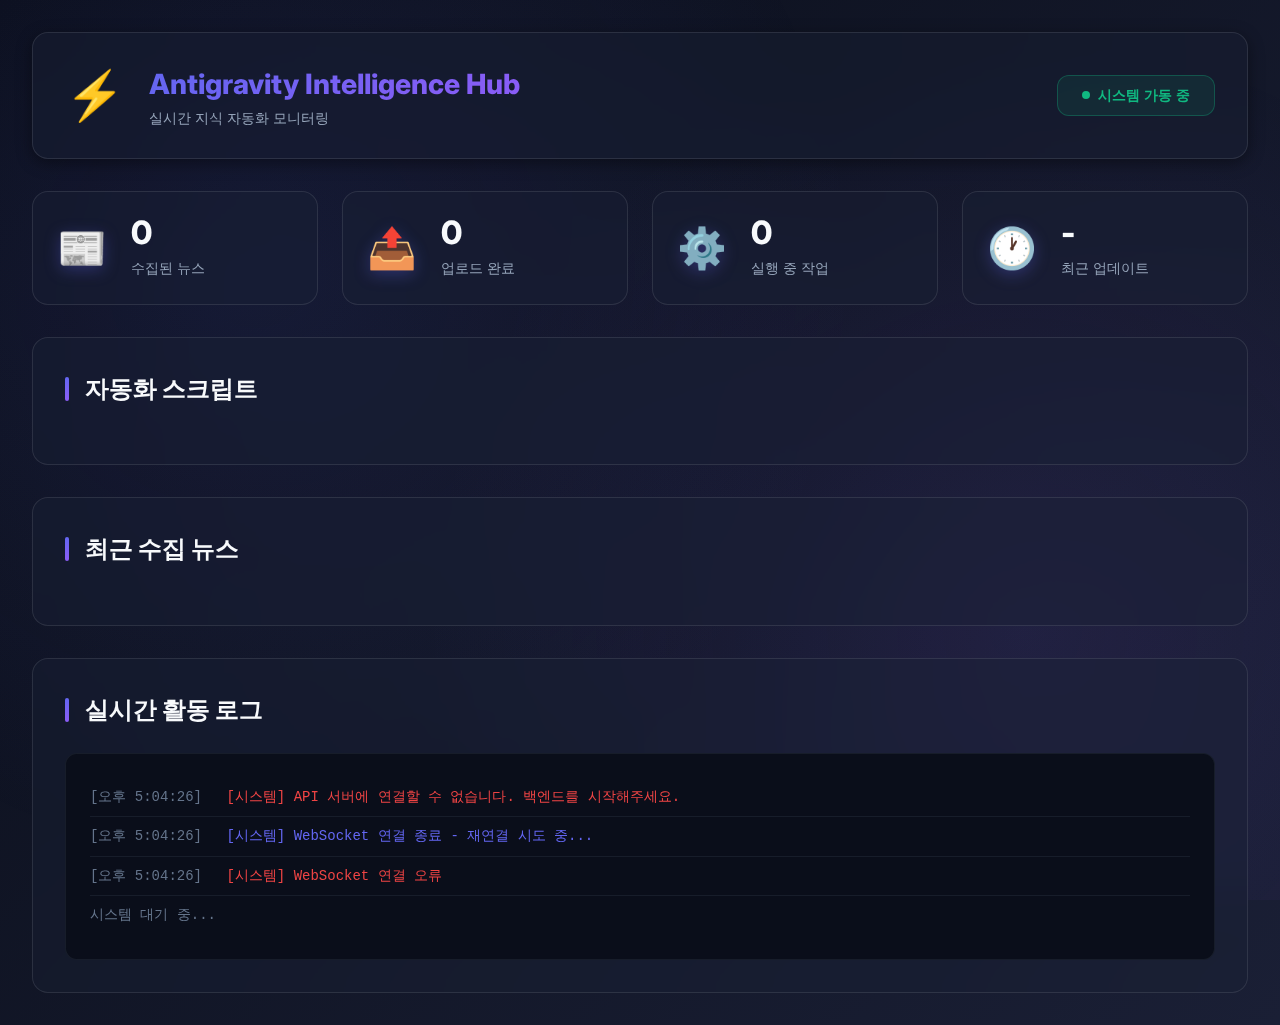
<file: dashboard/index.html>
<!DOCTYPE html>
<html lang="ko">
<head>
    <meta charset="UTF-8">
    <meta name="viewport" content="width=device-width, initial-scale=1.0">
    <title>Antigravity Intelligence Hub</title>
    <link rel="preconnect" href="https://fonts.googleapis.com">
    <link rel="preconnect" href="https://fonts.gstatic.com" crossorigin>
    <link href="https://fonts.googleapis.com/css2?family=Inter:wght@300;400;500;600;700;800&display=swap" rel="stylesheet">
    <link rel="stylesheet" href="styles.css">
</head>
<body>
    <div class="app-container">
        <!-- Header -->
        <header class="header">
            <div class="header-content">
                <div class="logo-section">
                    <div class="logo-icon">⚡</div>
                    <div>
                        <h1 class="logo-title">Antigravity Intelligence Hub</h1>
                        <p class="logo-subtitle">실시간 지식 자동화 모니터링</p>
                    </div>
                </div>
                <div class="status-badge" id="systemStatus">
                    <span class="status-dot"></span>
                    <span>시스템 가동 중</span>
                </div>
            </div>
        </header>

        <!-- Main Content -->
        <main class="main-content">
            <!-- Stats Overview -->
            <section class="stats-section">
                <div class="stat-card">
                    <div class="stat-icon">📰</div>
                    <div class="stat-content">
                        <h3 class="stat-value" id="totalArticles">0</h3>
                        <p class="stat-label">수집된 뉴스</p>
                    </div>
                </div>
                <div class="stat-card">
                    <div class="stat-icon">📤</div>
                    <div class="stat-content">
                        <h3 class="stat-value" id="uploadedArticles">0</h3>
                        <p class="stat-label">업로드 완료</p>
                    </div>
                </div>
                <div class="stat-card">
                    <div class="stat-icon">⚙️</div>
                    <div class="stat-content">
                        <h3 class="stat-value" id="activeTasks">0</h3>
                        <p class="stat-label">실행 중 작업</p>
                    </div>
                </div>
                <div class="stat-card">
                    <div class="stat-icon">🕐</div>
                    <div class="stat-content">
                        <h3 class="stat-value" id="lastUpdate">-</h3>
                        <p class="stat-label">최근 업데이트</p>
                    </div>
                </div>
            </section>

            <!-- Automation Scripts -->
            <section class="scripts-section">
                <h2 class="section-title">자동화 스크립트</h2>
                <div class="scripts-grid" id="scriptsGrid">
                    <!-- 동적으로 생성됨 -->
                </div>
            </section>

            <!-- Recent News -->
            <section class="news-section">
                <h2 class="section-title">최근 수집 뉴스</h2>
                <div class="news-list" id="newsList">
                    <!-- 동적으로 생성됨 -->
                </div>
            </section>

            <!-- Activity Log -->
            <section class="log-section">
                <h2 class="section-title">실시간 활동 로그</h2>
                <div class="log-container" id="logContainer">
                    <div class="log-entry">
                        <span class="log-time">시스템 대기 중...</span>
                    </div>
                </div>
            </section>
        </main>
    </div>

    <!-- Task Execution Modal -->
    <div class="modal" id="taskModal">
        <div class="modal-content">
            <div class="modal-header">
                <h3 id="modalTitle">작업 실행 중</h3>
                <button class="modal-close" onclick="closeModal()">✕</button>
            </div>
            <div class="modal-body">
                <div class="progress-bar">
                    <div class="progress-fill" id="progressFill"></div>
                </div>
                <div class="modal-log" id="modalLog">
                    <!-- 실시간 로그 표시 -->
                </div>
            </div>
        </div>
    </div>

    <script src="app.js"></script>
</body>
</html>
</file>
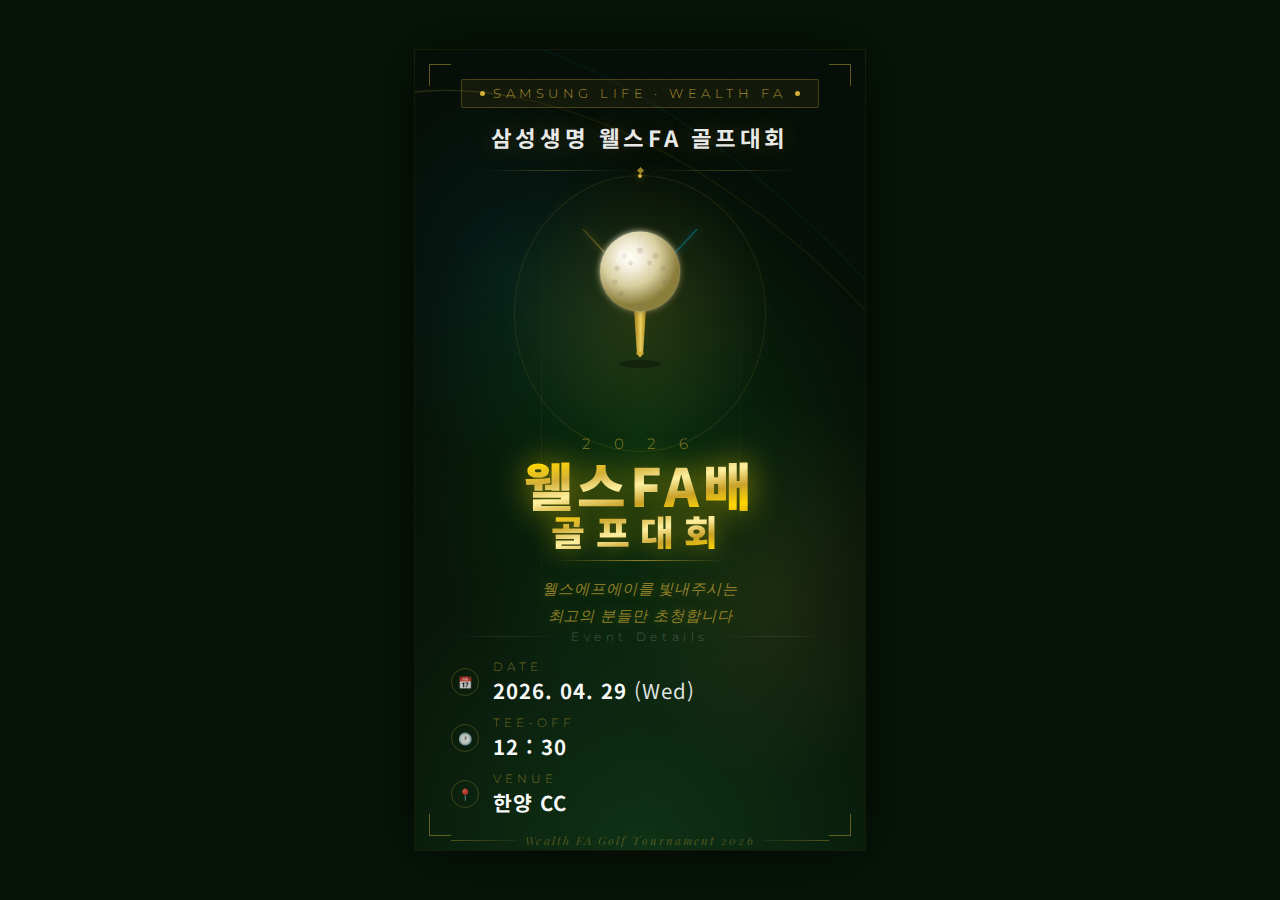
<file: 매일업데이트/Golf_Tournament_Invite.html>
<!DOCTYPE html>
<html lang="ko">

<head>
    <meta charset="UTF-8">
    <meta name="viewport" content="width=device-width, initial-scale=1.0">
    <title>2026 웰스FA배 골프대회</title>
    <link
        href="https://fonts.googleapis.com/css2?family=Noto+Sans+KR:wght@100;300;400;700;900&family=Playfair+Display:ital,wght@0,400;0,700;1,400&family=Bebas+Neue&family=Montserrat:wght@100;300;400;700;900&display=swap"
        rel="stylesheet">
    <style>
        * {
            margin: 0;
            padding: 0;
            box-sizing: border-box;
        }

        html,
        body {
            width: 100%;
            min-height: 100vh;
            background: #071508;
            /* ← 밝게 조정 */
            display: flex;
            align-items: center;
            justify-content: center;
            font-family: 'Noto Sans KR', sans-serif;
        }

        .poster {
            position: relative;
            width: min(100vw, 450px);
            aspect-ratio: 9/16;
            display: flex;
            flex-direction: column;
            background:
                repeating-linear-gradient(45deg, rgba(0, 0, 0, 0.02) 0px, rgba(0, 0, 0, 0.02) 1px, transparent 1px, transparent 8px),
                repeating-linear-gradient(-45deg, rgba(0, 0, 0, 0.015) 0px, rgba(0, 0, 0, 0.015) 1px, transparent 1px, transparent 8px),
                radial-gradient(ellipse 120% 80% at 50% 100%, #102514 0%, #071508 50%, #040d06 100%);
            /* ← 밝게 */
            overflow: hidden;
            box-shadow: 0 0 60px rgba(0, 0, 0, 0.7), 0 0 0 1px rgba(212, 175, 55, 0.12);
        }

        /* 배경 광원 — 더 밝게 */
        .bg-glow {
            position: absolute;
            inset: 0;
            background:
                radial-gradient(ellipse 80% 55% at 50% 48%, rgba(0, 140, 28, 0.20) 0%, transparent 65%),
                radial-gradient(ellipse 55% 40% at 20% 28%, rgba(0, 200, 255, 0.07) 0%, transparent 60%),
                radial-gradient(ellipse 55% 40% at 80% 68%, rgba(212, 175, 55, 0.10) 0%, transparent 60%),
                radial-gradient(ellipse 100% 55% at 50% 100%, rgba(0, 90, 18, 0.22) 0%, transparent 70%);
            pointer-events: none;
        }

        .trail-container {
            position: absolute;
            inset: 0;
            pointer-events: none;
            overflow: hidden;
        }

        .trail-blue {
            position: absolute;
            width: 160%;
            height: 160%;
            top: -15%;
            left: -30%;
            border: 1.5px solid transparent;
            border-radius: 50%;
            border-top-color: rgba(0, 200, 255, 0.22);
            border-right-color: rgba(0, 200, 255, 0.09);
            transform: rotate(-38deg);
            filter: blur(0.5px) drop-shadow(0 0 6px rgba(0, 200, 255, 0.35));
        }

        .trail-gold {
            position: absolute;
            width: 140%;
            height: 130%;
            top: -5%;
            left: -20%;
            border: 1px solid transparent;
            border-radius: 50%;
            border-top-color: rgba(212, 175, 55, 0.28);
            border-right-color: rgba(255, 215, 0, 0.10);
            transform: rotate(-42deg);
            filter: blur(0.3px) drop-shadow(0 0 8px rgba(212, 175, 55, 0.35));
        }

        .light-ray {
            position: absolute;
            width: 1px;
            background: linear-gradient(to bottom, transparent, rgba(212, 175, 55, 0.07), transparent);
            pointer-events: none;
        }

        .ray1 {
            height: 60%;
            top: 20%;
            left: 28%;
        }

        .ray2 {
            height: 50%;
            top: 25%;
            left: 72%;
            opacity: 0.6;
        }

        .noise-overlay {
            position: absolute;
            inset: 0;
            opacity: 0.018;
            z-index: 30;
            pointer-events: none;
            background-image: url("data:image/svg+xml,%3Csvg viewBox='0 0 256 256' xmlns='http://www.w3.org/2000/svg'%3E%3Cfilter id='n'%3E%3CfeTurbulence type='fractalNoise' baseFrequency='0.9' numOctaves='4' stitchTiles='stitch'/%3E%3C/filter%3E%3Crect width='100%25' height='100%25' filter='url(%23n)'/%3E%3C/svg%3E");
            background-size: 200px;
        }

        .corner {
            position: absolute;
            width: 22px;
            height: 22px;
            z-index: 20;
            pointer-events: none;
        }

        .corner-tl {
            top: 14px;
            left: 14px;
            border-top: 1px solid rgba(212, 175, 55, 0.45);
            border-left: 1px solid rgba(212, 175, 55, 0.45);
        }

        .corner-tr {
            top: 14px;
            right: 14px;
            border-top: 1px solid rgba(212, 175, 55, 0.45);
            border-right: 1px solid rgba(212, 175, 55, 0.45);
        }

        .corner-bl {
            bottom: 14px;
            left: 14px;
            border-bottom: 1px solid rgba(212, 175, 55, 0.45);
            border-left: 1px solid rgba(212, 175, 55, 0.45);
        }

        .corner-br {
            bottom: 14px;
            right: 14px;
            border-bottom: 1px solid rgba(212, 175, 55, 0.45);
            border-right: 1px solid rgba(212, 175, 55, 0.45);
        }

        /* ═══ 상단 ═══ */
        .top-section {
            position: relative;
            z-index: 10;
            text-align: center;
            padding: 6% 8% 0;
        }

        .organizer-badge {
            display: inline-flex;
            align-items: center;
            gap: 8px;
            padding: 6px 18px;
            border: 1px solid rgba(212, 175, 55, 0.28);
            border-radius: 2px;
            background: rgba(212, 175, 55, 0.07);
            margin-bottom: 12px;
        }

        .organizer-badge .dot {
            width: 5px;
            height: 5px;
            background: #D4AF37;
            border-radius: 50%;
        }

        .organizer-badge span {
            font-family: 'Montserrat', sans-serif;
            font-weight: 300;
            font-size: clamp(0.65rem, 2.6vw, 0.8rem);
            /* ↑ 크게 */
            letter-spacing: 0.35em;
            color: rgba(212, 175, 55, 0.80);
            text-transform: uppercase;
        }

        .host-title {
            font-family: 'Noto Sans KR', sans-serif;
            font-weight: 700;
            font-size: clamp(1.1rem, 4.5vw, 1.4rem);
            /* ↑ 크게 */
            letter-spacing: 0.16em;
            color: rgba(255, 255, 255, 0.92);
            line-height: 1.6;
            text-shadow: 0 0 24px rgba(212, 175, 55, 0.25);
        }

        .top-divider {
            display: flex;
            align-items: center;
            gap: 10px;
            margin: 12px 8%;
        }

        .top-divider .line {
            flex: 1;
            height: 1px;
            background: linear-gradient(to right, transparent, rgba(212, 175, 55, 0.28), transparent);
        }

        .top-divider .diamond {
            width: 5px;
            height: 5px;
            background: #D4AF37;
            transform: rotate(45deg);
            flex-shrink: 0;
            opacity: 0.7;
        }

        /* ═══ 골프 오브젝트 ═══ */
        .center-object {
            position: relative;
            z-index: 10;
            display: flex;
            flex-direction: column;
            align-items: center;
            padding: 3% 0 1%;
        }

        .golf-scene {
            position: relative;
            width: min(48vw, 210px);
            aspect-ratio: 1;
            display: flex;
            align-items: center;
            justify-content: center;
        }

        .ball-glow {
            position: absolute;
            inset: -20%;
            border-radius: 50%;
            background: radial-gradient(ellipse, rgba(212, 175, 55, 0.16) 0%, transparent 65%);
            animation: pulse-glow 3s ease-in-out infinite;
        }

        @keyframes pulse-glow {

            0%,
            100% {
                opacity: 0.7;
                transform: scale(1);
            }

            50% {
                opacity: 1;
                transform: scale(1.08);
            }
        }

        .ball-ring {
            position: absolute;
            inset: -10%;
            border-radius: 50%;
            border: 1px solid rgba(212, 175, 55, 0.12);
            animation: spin-ring 20s linear infinite;
        }

        .ball-ring::before {
            content: '';
            position: absolute;
            top: -2px;
            left: 50%;
            width: 4px;
            height: 4px;
            background: #D4AF37;
            border-radius: 50%;
            margin-left: -2px;
            box-shadow: 0 0 8px rgba(212, 175, 55, 0.8);
        }

        @keyframes spin-ring {
            from {
                transform: rotate(0deg);
            }

            to {
                transform: rotate(360deg);
            }
        }

        .golf-svg {
            width: 100%;
            height: 100%;
            position: relative;
            z-index: 2;
        }

        /* ═══ 메인 타이틀 ═══ */
        .title-section {
            position: relative;
            z-index: 10;
            text-align: center;
            padding: 0 6%;
        }

        .year-label {
            font-family: 'Montserrat', sans-serif;
            font-weight: 300;
            font-size: clamp(0.75rem, 3vw, 0.95rem);
            /* ↑ 크게 */
            letter-spacing: 0.65em;
            color: rgba(212, 175, 55, 0.60);
            margin-bottom: 5px;
        }

        .main-title-ko {
            font-family: 'Noto Sans KR', sans-serif;
            font-weight: 900;
            font-size: clamp(2.4rem, 9.8vw, 3.3rem);
            /* ↑ 크게 */
            letter-spacing: 0.08em;
            line-height: 1;
            margin-bottom: 2px;
            background: linear-gradient(170deg, #fff5cc 0%, #FFD700 18%, #D4AF37 35%, #FFF0A0 50%, #C9A227 65%, #FFD700 80%, #B8860B 100%);
            -webkit-background-clip: text;
            -webkit-text-fill-color: transparent;
            background-clip: text;
            filter: drop-shadow(0 0 16px rgba(255, 215, 0, 0.55));
        }

        .main-title-sub {
            font-family: 'Noto Sans KR', sans-serif;
            font-weight: 900;
            font-size: clamp(1.65rem, 6.8vw, 2.3rem);
            /* ↑ 크게 */
            letter-spacing: 0.28em;
            line-height: 1;
            margin-bottom: 0;
            background: linear-gradient(170deg, #fff5cc 0%, #FFD700 18%, #D4AF37 35%, #FFF0A0 50%, #C9A227 65%, #FFD700 80%, #B8860B 100%);
            -webkit-background-clip: text;
            -webkit-text-fill-color: transparent;
            background-clip: text;
            filter: drop-shadow(0 0 12px rgba(255, 215, 0, 0.45));
        }

        .title-underline {
            width: 42%;
            height: 1px;
            margin: 11px auto 0;
            background: linear-gradient(to right, transparent, rgba(212, 175, 55, 0.65), transparent);
        }

        /* ═══ 초청 문구 ═══ */
        .invitation-msg {
            position: relative;
            z-index: 10;
            text-align: center;
            padding: 3% 10% 0;
        }

        .invitation-msg p {
            font-family: 'Playfair Display', serif;
            font-style: italic;
            font-size: clamp(0.72rem, 2.9vw, 0.95rem);
            /* ↑ 크게 */
            color: rgba(212, 175, 55, 0.65);
            letter-spacing: 0.06em;
            line-height: 1.8;
            text-shadow: 0 0 14px rgba(212, 175, 55, 0.22);
        }

        /* ═══ 하단 정보 ═══ */
        .detail-section {
            position: relative;
            z-index: 10;
            margin-top: auto;
            padding: 0 8% 6%;
        }

        .detail-divider {
            display: flex;
            align-items: center;
            gap: 10px;
            margin-bottom: 16px;
        }

        .detail-divider .dline {
            flex: 1;
            height: 1px;
            background: linear-gradient(to right, transparent, rgba(255, 255, 255, 0.10), transparent);
        }

        .detail-divider .dlabel {
            font-family: 'Montserrat', sans-serif;
            font-weight: 300;
            font-size: clamp(0.6rem, 2.4vw, 0.72rem);
            /* ↑ 크게 */
            letter-spacing: 0.4em;
            color: rgba(255, 255, 255, 0.25);
        }

        .info-rows {
            display: flex;
            flex-direction: column;
            gap: 11px;
        }

        .info-row {
            display: flex;
            align-items: center;
            gap: 14px;
        }

        .info-icon {
            width: 28px;
            height: 28px;
            border: 1px solid rgba(212, 175, 55, 0.25);
            border-radius: 50%;
            display: flex;
            align-items: center;
            justify-content: center;
            flex-shrink: 0;
            font-size: 0.72rem;
            color: rgba(212, 175, 55, 0.75);
        }

        .info-content .info-label {
            font-family: 'Montserrat', sans-serif;
            font-weight: 300;
            font-size: clamp(0.6rem, 2.4vw, 0.72rem);
            /* ↑ 크게 */
            letter-spacing: 0.35em;
            color: rgba(212, 175, 55, 0.50);
            text-transform: uppercase;
            display: block;
            margin-bottom: 1px;
        }

        .info-content .info-value {
            font-family: 'Noto Sans KR', sans-serif;
            font-weight: 400;
            font-size: clamp(1.0rem, 4vw, 1.28rem);
            /* ↑ 크게 */
            color: rgba(255, 255, 255, 0.88);
            letter-spacing: 0.05em;
        }

        .info-content .info-value strong {
            color: rgba(255, 255, 255, 0.97);
            font-weight: 700;
        }

        .bottom-bar {
            margin-top: 16px;
            display: flex;
            align-items: center;
            gap: 8px;
        }

        .bottom-bar .bline {
            flex: 1;
            height: 1px;
            background: linear-gradient(to right, rgba(212, 175, 55, 0.35), rgba(212, 175, 55, 0.06));
        }

        .bottom-bar .bline.rev {
            background: linear-gradient(to left, rgba(212, 175, 55, 0.35), rgba(212, 175, 55, 0.06));
        }

        .bottom-bar .bcenter {
            font-family: 'Playfair Display', serif;
            font-style: italic;
            font-size: clamp(0.62rem, 2.5vw, 0.72rem);
            /* ↑ 크게 */
            color: rgba(212, 175, 55, 0.35);
            letter-spacing: 0.18em;
            white-space: nowrap;
        }
    </style>
</head>

<body>
    <div class="poster">
        <div class="bg-glow"></div>
        <div class="noise-overlay"></div>
        <div class="trail-container">
            <div class="trail-blue"></div>
            <div class="trail-gold"></div>
            <div class="light-ray ray1"></div>
            <div class="light-ray ray2"></div>
        </div>
        <div class="corner corner-tl"></div>
        <div class="corner corner-tr"></div>
        <div class="corner corner-bl"></div>
        <div class="corner corner-br"></div>

        <div class="top-section">
            <div class="organizer-badge">
                <div class="dot"></div><span>Samsung Life · Wealth FA</span>
                <div class="dot"></div>
            </div>
            <div class="host-title">삼성생명 웰스FA 골프대회</div>
            <div class="top-divider">
                <div class="line"></div>
                <div class="diamond"></div>
                <div class="line"></div>
            </div>
        </div>

        <div class="center-object">
            <div class="golf-scene">
                <div class="ball-glow"></div>
                <div class="ball-ring"></div>
                <svg class="golf-svg" viewBox="0 0 200 220" xmlns="http://www.w3.org/2000/svg">
                    <defs>
                        <radialGradient id="ballGrad" cx="38%" cy="32%" r="60%">
                            <stop offset="0%" stop-color="#FFFFF0" />
                            <stop offset="25%" stop-color="#F5F0E0" />
                            <stop offset="60%" stop-color="#D8CFA0" />
                            <stop offset="100%" stop-color="#8B7D3A" />
                        </radialGradient>
                        <linearGradient id="teeGrad" x1="0%" y1="0%" x2="100%" y2="0%">
                            <stop offset="0%" stop-color="#8B6914" />
                            <stop offset="30%" stop-color="#D4AF37" />
                            <stop offset="55%" stop-color="#FFE168" />
                            <stop offset="80%" stop-color="#C9A227" />
                            <stop offset="100%" stop-color="#7A5C10" />
                        </linearGradient>
                        <filter id="ballGlow" x="-30%" y="-30%" width="160%" height="160%">
                            <feGaussianBlur stdDeviation="3" result="blur" />
                            <feMerge>
                                <feMergeNode in="blur" />
                                <feMergeNode in="SourceGraphic" />
                            </feMerge>
                        </filter>
                        <filter id="trailGlow">
                            <feGaussianBlur stdDeviation="3.5" result="blur" />
                            <feMerge>
                                <feMergeNode in="blur" />
                                <feMergeNode in="SourceGraphic" />
                            </feMerge>
                        </filter>
                    </defs>
                    <line x1="100" y1="88" x2="46" y2="30" stroke="url(#teeGrad)" stroke-width="1.5" opacity="0.4"
                        stroke-linecap="round" filter="url(#trailGlow)" />
                    <line x1="100" y1="88" x2="154" y2="30" stroke="#00CFFF" stroke-width="1.5" opacity="0.3"
                        stroke-linecap="round" filter="url(#trailGlow)" />
                    <ellipse cx="100" cy="88" rx="12" ry="5" fill="url(#teeGrad)" />
                    <path d="M93 88 L97 148 L100 152 L103 148 L107 88 Z" fill="url(#teeGrad)" opacity="0.9" />
                    <ellipse cx="100" cy="148" rx="3.5" ry="2" fill="#C9A227" opacity="0.7" />
                    <g filter="url(#ballGlow)">
                        <circle cx="100" cy="70" r="38" fill="url(#ballGrad)" />
                        <g opacity="0.22" fill="#8B7355">
                            <circle cx="85" cy="55" r="2.8" />
                            <circle cx="100" cy="50" r="2.8" />
                            <circle cx="115" cy="55" r="2.8" />
                            <circle cx="78" cy="67" r="2.5" />
                            <circle cx="122" cy="67" r="2.5" />
                            <circle cx="76" cy="80" r="2.5" />
                            <circle cx="124" cy="80" r="2.5" />
                            <circle cx="82" cy="91" r="2.5" />
                            <circle cx="118" cy="91" r="2.5" />
                            <circle cx="100" cy="102" r="2.5" />
                            <circle cx="91" cy="62" r="2.2" />
                            <circle cx="109" cy="62" r="2.2" />
                        </g>
                        <ellipse cx="86" cy="57" rx="10" ry="7" fill="white" opacity="0.22" />
                        <ellipse cx="84" cy="55" rx="5" ry="3.5" fill="white" opacity="0.35" />
                        <circle cx="100" cy="70" r="38" fill="none" stroke="rgba(255,255,255,0.10)"
                            stroke-width="1.5" />
                    </g>
                    <ellipse cx="100" cy="158" rx="20" ry="4" fill="rgba(0,0,0,0.3)" />
                </svg>
            </div>
        </div>

        <div class="title-section">
            <div class="year-label">2 0 2 6</div>
            <div class="main-title-ko">웰스FA배</div>
            <div class="main-title-sub">골프대회</div>
            <div class="title-underline"></div>
        </div>

        <div class="invitation-msg">
            <p>웰스에프에이를 빛내주시는<br>최고의 분들만 초청합니다</p>
        </div>

        <div class="detail-section">
            <div class="detail-divider">
                <div class="dline"></div>
                <div class="dlabel">Event Details</div>
                <div class="dline"></div>
            </div>
            <div class="info-rows">
                <div class="info-row">
                    <div class="info-icon">📅</div>
                    <div class="info-content">
                        <span class="info-label">Date</span>
                        <span class="info-value"><strong>2026. 04. 29</strong>&nbsp;(Wed)</span>
                    </div>
                </div>
                <div class="info-row">
                    <div class="info-icon">🕐</div>
                    <div class="info-content">
                        <span class="info-label">Tee-off</span>
                        <span class="info-value"><strong>12 : 30</strong></span>
                    </div>
                </div>
                <div class="info-row">
                    <div class="info-icon">📍</div>
                    <div class="info-content">
                        <span class="info-label">Venue</span>
                        <span class="info-value"><strong>한양 CC</strong></span>
                    </div>
                </div>
            </div>
            <div class="bottom-bar">
                <div class="bline"></div>
                <div class="bcenter">Wealth FA Golf Tournament 2026</div>
                <div class="bline rev"></div>
            </div>
        </div>
    </div>
</body>

</html>
</file>
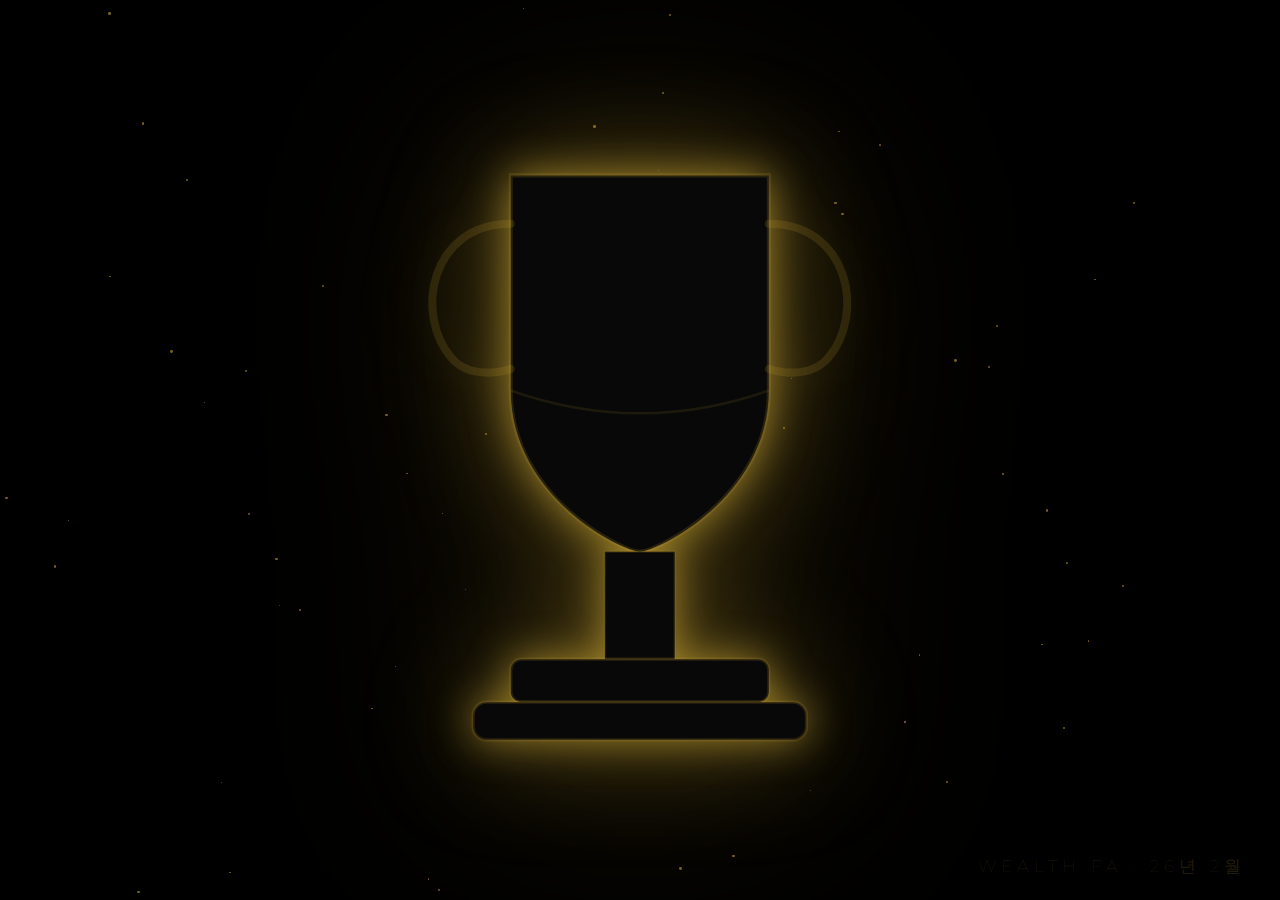
<file: 매일업데이트/MVP_Eclipse_202602.html>
<!DOCTYPE html>
<html lang="ko">
<head>
<meta charset="UTF-8">
<title>26년 2월 웰스 MVP · Eclipse Reveal</title>
<link href="https://fonts.googleapis.com/css2?family=Noto+Sans+KR:wght@100;300;400;700;900&family=Montserrat:wght@100;300;700;900&display=swap" rel="stylesheet">
<style>
*, *::before, *::after { margin:0; padding:0; box-sizing:border-box; }
html, body {
  width:100%; height:100%;
  background:#000;
  color:#fff;
  font-family:'Noto Sans KR','Montserrat',sans-serif;
  overflow:hidden;
  cursor:none;
}

/* 배경 별 */
.star {
  position:fixed; border-radius:50%;
  background:rgba(212,175,55,0.55);
  animation:twinkle var(--d,3s) ease-in-out infinite alternate;
}
@keyframes twinkle {
  from { opacity:0.08; transform:scale(0.8); }
  to   { opacity:0.65; transform:scale(1.2); }
}

/* PHASE 1 */
#phase1 {
  position:fixed; inset:0;
  display:flex; align-items:center; justify-content:center;
  opacity:0; z-index:10;
}

/* 트로피 래퍼 */
.eclipse-moon {
  position:relative;
  display:flex; align-items:center; justify-content:center;
  z-index:2;
  filter:drop-shadow(0 0 0px rgba(212,175,55,0));
}
.trophy-svg {
  width:clamp(330px,42vw,540px); height:auto; display:block;
}

/* 코로나 맥동 */
@keyframes glow-pulse {
  0%,100% { filter:
    drop-shadow(0 0 18px rgba(212,175,55,0.70))
    drop-shadow(0 0 50px rgba(212,175,55,0.40))
    drop-shadow(0 0 100px rgba(255,200,50,0.18)); }
  50% { filter:
    drop-shadow(0 0 38px rgba(255,220,60,1))
    drop-shadow(0 0 90px rgba(212,175,55,0.70))
    drop-shadow(0 0 180px rgba(255,200,50,0.35)); }
}
/* 코로나 최대 폭발 */
@keyframes glow-explode {
  0%   { filter:
    drop-shadow(0 0 50px rgba(255,230,80,1))
    drop-shadow(0 0 120px rgba(212,175,55,0.85))
    drop-shadow(0 0 240px rgba(255,180,30,0.45)); }
  100% { filter:
    drop-shadow(0 0 80px rgba(255,240,100,1))
    drop-shadow(0 0 180px rgba(212,175,55,1))
    drop-shadow(0 0 360px rgba(255,180,30,0.60)); }
}

/* 텍스트 */
.eclipse-text {
  position:absolute;
  top:28%; left:50%;
  transform:translateX(-50%);
  text-align:center; white-space:nowrap;
  opacity:0; z-index:3;
  background:linear-gradient(180deg, #FFF8DC 0%, #FFD700 30%, #D4AF37 60%, #B8860B 100%);
  -webkit-background-clip:text;
  -webkit-text-fill-color:transparent;
  background-clip:text;
  filter:none;
}
.eclipse-text .main-line {
  display:block;
  font-family:'Noto Sans KR',sans-serif;
  font-weight:900;
  font-size:clamp(4.5rem,10.125vw,8.1rem);
  letter-spacing:0.22em;
  line-height:1.25;
}
.eclipse-text .sub-line {
  display:block;
  font-family:'Montserrat',sans-serif;
  font-weight:300;
  font-size:clamp(1.575rem,2.7vw,2.25rem);
  letter-spacing:0.55em;
  margin-top:14px;
  background:linear-gradient(90deg, rgba(212,175,55,0.5), rgba(255,215,0,0.9), rgba(212,175,55,0.5));
  -webkit-background-clip:text;
  -webkit-text-fill-color:transparent;
  background-clip:text;
  filter:none;
}

/* 화면 플래시 */
#flash {
  position:fixed; inset:0;
  background:radial-gradient(ellipse 70% 70% at 50% 50%, rgba(255,220,80,0) 0%, rgba(255,220,80,0) 100%);
  pointer-events:none; z-index:6;
  transition:background 1.5s ease;
}

/* PHASE 2 */
#phase2 {
  position:fixed; inset:0;
  display:flex; flex-direction:column;
  align-items:center; justify-content:center;
  opacity:0; z-index:10;
}

/* Phase2 상단 타이틀 */
.p2-header {
  flex-shrink:0;
  text-align:center; white-space:nowrap;
  margin-top:6vh;
  padding-bottom:28px;
  opacity:0;
  background:linear-gradient(180deg, #FFF8DC 0%, #FFD700 30%, #D4AF37 60%, #B8860B 100%);
  -webkit-background-clip:text;
  -webkit-text-fill-color:transparent;
  background-clip:text;
  filter:drop-shadow(0 0 22px rgba(255,215,0,0.85)) drop-shadow(0 0 55px rgba(212,175,55,0.55));
}
.p2-header .p2-main {
  display:block;
  font-family:'Noto Sans KR',sans-serif;
  font-weight:900;
  font-size:clamp(2.4rem,4.5vw,4.2rem);
  letter-spacing:0.22em;
  line-height:1.2;
}
.p2-header .p2-sub {
  display:block;
  font-family:'Montserrat',sans-serif;
  font-weight:300;
  font-size:clamp(0.9rem,1.5vw,1.275rem);
  letter-spacing:0.55em;
  margin-top:8px;
  background:linear-gradient(90deg, rgba(212,175,55,0.4), rgba(255,215,0,0.8), rgba(212,175,55,0.4));
  -webkit-background-clip:text;
  -webkit-text-fill-color:transparent;
  background-clip:text;
  filter:none;
}

/* 패널 행 래퍼 */
.p2-body {
  display:flex; align-items:center; justify-content:center;
  width:100%; flex:1;
}
.mvp-panel {
  flex:1; height:100%;
  display:flex; flex-direction:column;
  align-items:center; justify-content:center;
  padding:40px 40px; opacity:0;
}
.divider {
  width:1px; height:60vh;
  background:linear-gradient(to bottom, transparent, rgba(212,175,55,0.3) 30%, rgba(212,175,55,0.3) 70%, transparent);
  align-self:center; flex-shrink:0; opacity:0;
}
.panel-badge {
  font-family:'Montserrat',sans-serif; font-weight:900;
  font-size:clamp(1.125rem,1.8vw,1.5rem);
  letter-spacing:0.5em; text-transform:uppercase;
  margin-bottom:18px; opacity:0.85;
}
.panel-badge.gold { color:#D4AF37; }
.panel-badge.blue { color:#6ECFFF; }
.panel-label {
  font-family:'Noto Sans KR',sans-serif; font-weight:900;
  font-size:clamp(1.275rem,2.1vw,1.65rem);
  letter-spacing:0.25em; margin-bottom:28px;
  color:rgba(255,255,255,0.75);
}
.mvp-crown { font-size:clamp(4.2rem,6vw,5.7rem); margin-bottom:14px; }
.mvp-name {
  font-family:'Noto Sans KR',sans-serif; font-weight:900;
  font-size:clamp(4.5rem,9.75vw,8.7rem);
  line-height:1; letter-spacing:0.06em; margin-bottom:26px;
}
.mvp-name.gold {
  color:#FFD700;
  text-shadow:0 0 16px rgba(255,215,0,0.9), 0 0 40px rgba(212,175,55,0.7),
              0 0 90px rgba(212,175,55,0.3), 0 0 160px rgba(212,175,55,0.1);
}
.mvp-name.blue {
  color:#A8EEFF;
  text-shadow:0 0 16px rgba(110,207,255,0.95), 0 0 40px rgba(110,207,255,0.65),
              0 0 90px rgba(110,207,255,0.3), 0 0 160px rgba(110,207,255,0.1);
}
.mvp-value {
  font-family:'Montserrat',sans-serif; font-weight:700;
  font-size:clamp(1.95rem,3.75vw,3rem); letter-spacing:0.08em;
  color:rgba(255,255,255,0.55);
}
.mvp-value .num { color:#FFD700; font-size:1.3em; }
.mvp-value .unit { color:rgba(212,175,55,0.6); font-size:0.8em; }

/* PHASE 3: 브리딩 */
@keyframes breathe-gold {
  0%,100% { text-shadow:0 0 16px rgba(255,215,0,0.9), 0 0 40px rgba(212,175,55,0.7), 0 0 90px rgba(212,175,55,0.3); }
  50%     { text-shadow:0 0 30px rgba(255,215,0,1), 0 0 70px rgba(212,175,55,1), 0 0 140px rgba(212,175,55,0.6), 0 0 220px rgba(212,175,55,0.2); }
}
@keyframes breathe-blue {
  0%,100% { text-shadow:0 0 16px rgba(110,207,255,0.95), 0 0 40px rgba(110,207,255,0.65), 0 0 90px rgba(110,207,255,0.3); }
  50%     { text-shadow:0 0 30px rgba(110,207,255,1), 0 0 70px rgba(110,207,255,0.9), 0 0 140px rgba(110,207,255,0.5), 0 0 220px rgba(110,207,255,0.2); }
}
.breathing-gold { animation:breathe-gold 2.8s ease-in-out infinite; }
.breathing-blue { animation:breathe-blue 2.8s ease-in-out infinite 0.5s; }

/* 오버레이 */
#overlay {
  position:fixed; inset:0;
  background:#000; z-index:100; opacity:1; pointer-events:none;
}
#watermark {
  position:fixed; bottom:22px; right:34px;
  font-family:'Montserrat',sans-serif; font-weight:100;
  font-size:1.05rem; color:rgba(212,175,55,0.15);
  letter-spacing:0.3em; z-index:20;
}
</style>
</head>
<body>

<div id="flash"></div>
<div id="overlay"></div>

<!-- PHASE 1 -->
<div id="phase1">
  <div class="eclipse-moon" id="moon">
    <svg class="trophy-svg" viewBox="0 0 200 240" xmlns="http://www.w3.org/2000/svg">
      <path d="M52 18 H148 V98 C148 138 106 158 100 158 C94 158 52 138 52 98 Z"
            fill="#080808" stroke="rgba(212,175,55,0.15)" stroke-width="1.5"/>
      <path d="M52 36 C22 36 16 70 30 86 C38 95 52 90 52 90"
            fill="none" stroke="rgba(212,175,55,0.15)" stroke-width="3" stroke-linecap="round"/>
      <path d="M148 36 C178 36 184 70 170 86 C162 95 148 90 148 90"
            fill="none" stroke="rgba(212,175,55,0.15)" stroke-width="3" stroke-linecap="round"/>
      <rect x="87" y="158" width="26" height="40" fill="#080808" stroke="rgba(212,175,55,0.10)" stroke-width="1"/>
      <rect x="52" y="198" width="96" height="16" rx="4" fill="#080808" stroke="rgba(212,175,55,0.15)" stroke-width="1.2"/>
      <rect x="38" y="214" width="124" height="14" rx="5" fill="#080808" stroke="rgba(212,175,55,0.15)" stroke-width="1.2"/>
      <path d="M52 98 Q100 115 148 98" fill="none" stroke="rgba(212,175,55,0.10)" stroke-width="1"/>
    </svg>
    <div class="eclipse-text" id="eclipse-text">
      <span class="main-line">26년 2월<br>웰스 MVP</span>
      <span class="sub-line">WEALTH FA · MONTHLY MVP</span>
    </div>
  </div>
</div>

<!-- PHASE 2 -->
<div id="phase2">
  <!-- 상단 타이틀 (Phase1 텍스트와 동일 스타일) -->
  <div class="p2-header" id="p2-header">
    <span class="p2-main">26년 2월 웰스 MVP</span>
    <span class="p2-sub">WEALTH FA · MONTHLY MVP</span>
  </div>
  <!-- 좌우 MVP 패널 -->
  <div class="p2-body">
    <div class="mvp-panel" id="panel-p">
      <div class="panel-badge gold">Monthly P</div>
      <div class="panel-label">월 실적 MVP</div>
      <div class="mvp-crown">🏆</div>
      <div class="mvp-name gold" id="name-p">조미진</div>
    </div>
    <div class="divider" id="divider"></div>
    <div class="mvp-panel" id="panel-c">
      <div class="panel-badge blue">Activity</div>
      <div class="panel-label">활동 MVP</div>
      <div class="mvp-crown">⚡</div>
      <div class="mvp-name blue" id="name-c">송창수</div>
      <div class="mvp-value">
        <span class="num">20</span><span class="unit"> 건</span>
      </div>
    </div>
  </div>
</div>

<div id="watermark">WEALTH FA · 26년 2월</div>

<script>
(function(){
  for(var i=0;i<65;i++){
    var s=document.createElement('div'); s.className='star';
    var sz=Math.random()*2+0.8;
    s.style.cssText='width:'+sz+'px;height:'+sz+'px;top:'+(Math.random()*100)+'%;left:'+(Math.random()*100)+'%;--d:'+(Math.random()*4+2).toFixed(1)+'s;animation-delay:'+(Math.random()*6).toFixed(1)+'s;';
    document.body.appendChild(s);
  }
})();

var overlay=document.getElementById('overlay');
var phase1=document.getElementById('phase1');
var phase2=document.getElementById('phase2');
var moon=document.getElementById('moon');
var eclText=document.getElementById('eclipse-text');
var flash=document.getElementById('flash');
var p2Header=document.getElementById('p2-header');
var panelP=document.getElementById('panel-p');
var panelC=document.getElementById('panel-c');
var divider=document.getElementById('divider');
var nameP=document.getElementById('name-p');
var nameC=document.getElementById('name-c');

function runTimeline(){
  overlay.style.transition='none'; overlay.style.opacity='1';
  phase1.style.transition='none'; phase1.style.opacity='0';
  phase2.style.transition='none'; phase2.style.opacity='0';
  p2Header.style.transition='none'; p2Header.style.opacity='0';
  panelP.style.transition='none'; panelP.style.opacity='0';
  panelC.style.transition='none'; panelC.style.opacity='0';
  divider.style.transition='none'; divider.style.opacity='0';
  moon.style.animation='none'; moon.style.filter='none';
  eclText.style.animation='none'; eclText.style.opacity='0'; eclText.style.filter='none';
  flash.style.transition='none';
  flash.style.background='radial-gradient(ellipse 70% 70% at 50% 50%,rgba(255,220,80,0)0%,rgba(255,220,80,0)100%)';
  nameP.classList.remove('breathing-gold');
  nameC.classList.remove('breathing-blue');

  // 0.3s: 오버레이 아웃
  setTimeout(function(){
    overlay.style.transition='opacity 0.7s ease';
    overlay.style.opacity='0';
  },300);

  // 0.8s: Phase1 트로피 등장
  setTimeout(function(){
    phase1.style.transition='opacity 0.5s ease';
    phase1.style.opacity='1';
    moon.style.filter='none';
  },800);

  // 1.0s: 코로나 발화
  setTimeout(function(){
    moon.style.transition='filter 1.2s ease';
    moon.style.filter='drop-shadow(0 0 20px rgba(212,175,55,0.65)) drop-shadow(0 0 55px rgba(212,175,55,0.35)) drop-shadow(0 0 120px rgba(255,200,50,0.16))';
    setTimeout(function(){ moon.style.animation='glow-pulse 1.6s ease-in-out infinite'; },1200);
  },1000);

  // 3.0s: 텍스트 즉시 등장
  setTimeout(function(){
    eclText.style.transition='none';
    eclText.style.opacity='1';
    eclText.style.filter='drop-shadow(0 0 28px rgba(255,215,0,0.95)) drop-shadow(0 0 65px rgba(212,175,55,0.65))';
  },3000);

  // 5.0s: 절정 발광
  setTimeout(function(){
    moon.style.animation='glow-explode 1.5s ease-in-out infinite alternate';
    flash.style.transition='background 1s ease';
    flash.style.background='radial-gradient(ellipse 65% 65% at 50% 50%,rgba(255,210,60,0.08)0%,transparent 70%)';
    eclText.style.filter='drop-shadow(0 0 40px rgba(255,230,80,1)) drop-shadow(0 0 100px rgba(212,175,55,0.9))';
  },5000);

  // 6.5s: 크로스페이드 → Phase2 (헤더 포함)
  setTimeout(function(){
    phase2.style.transition='opacity 0.1s'; phase2.style.opacity='1';
    phase1.style.transition='opacity 1.4s ease'; phase1.style.opacity='0';
    flash.style.transition='background 1.2s ease';
    flash.style.background='radial-gradient(ellipse 70% 70% at 50% 50%,rgba(255,220,80,0.03)0%,transparent 70%)';
    // 상단 타이틀 헤더 등장 (phase2와 동시)
    p2Header.style.transition='opacity 1.0s ease';
    p2Header.style.opacity='1';
  },6500);

  // 7.0s: 좌 패널
  setTimeout(function(){ panelP.style.transition='opacity 1.3s ease'; panelP.style.opacity='1'; },7000);
  // 7.8s: 분리선
  setTimeout(function(){ divider.style.transition='opacity 0.9s ease'; divider.style.opacity='1'; },7800);
  // 8.4s: 우 패널
  setTimeout(function(){ panelC.style.transition='opacity 1.3s ease'; panelC.style.opacity='1'; },8400);

  // 12.0s: Phase 3 — 브리딩 글로우 (이후 루프/블랙아웃 없이 영상 종료)
  setTimeout(function(){
    nameP.classList.add('breathing-gold');
    nameC.classList.add('breathing-blue');
    flash.style.transition='background 2s ease';
    flash.style.background='radial-gradient(ellipse 90% 90% at 50% 50%,rgba(212,175,55,0.04)0%,transparent 70%)';
  },12000);

  // ★ 블랙아웃 없음 — Phase3 브리딩 글로우 상태로 영상 종료
}

runTimeline();

// 더블클릭 → 전체화면
document.addEventListener('dblclick',function(){
  if(!document.fullscreenElement) document.documentElement.requestFullscreen();
  else document.exitFullscreen();
});
</script>
</body>
</html>
</file>
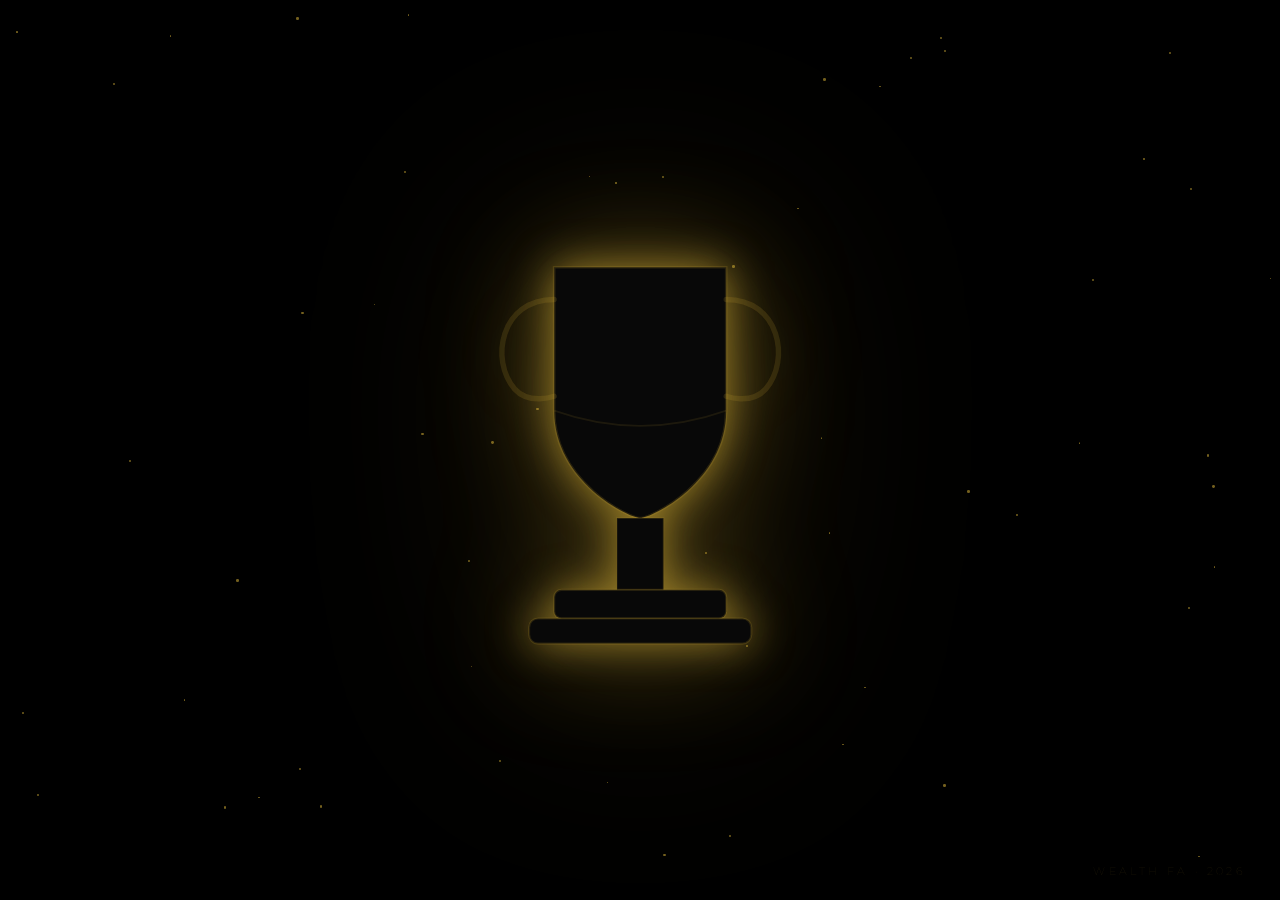
<file: 매일업데이트/MVP_Eclipse_Reveal.html>
<!DOCTYPE html>
<html lang="ko">

<head>
  <meta charset="UTF-8">
  <title>26년 2월 웰스 MVP · Eclipse Reveal</title>
  <link
    href="https://fonts.googleapis.com/css2?family=Noto+Sans+KR:wght@100;300;400;700;900&family=Montserrat:wght@100;300;700;900&display=swap"
    rel="stylesheet">
  <style>
    *,
    *::before,
    *::after {
      margin: 0;
      padding: 0;
      box-sizing: border-box;
    }

    html,
    body {
      width: 100%;
      height: 100%;
      background: #000;
      color: #fff;
      font-family: 'Noto Sans KR', 'Montserrat', sans-serif;
      overflow: hidden;
      cursor: none;
    }

    /* ══════════════════════════════════════
   배경 별 파티클
══════════════════════════════════════ */
    .star {
      position: fixed;
      border-radius: 50%;
      background: rgba(212, 175, 55, 0.55);
      animation: twinkle var(--d, 3s) ease-in-out infinite alternate;
    }

    @keyframes twinkle {
      from {
        opacity: 0.08;
        transform: scale(0.8);
      }

      to {
        opacity: 0.65;
        transform: scale(1.2);
      }
    }

    /* ══════════════════════════════════════
   PHASE 1 : Golden Corona Eclipse
══════════════════════════════════════ */
    #phase1 {
      position: fixed;
      inset: 0;
      display: flex;
      align-items: center;
      justify-content: center;
      opacity: 0;
      z-index: 10;
    }

    /* 트로피 래퍼 */
    .eclipse-moon {
      position: relative;
      display: flex;
      align-items: center;
      justify-content: center;
      z-index: 2;
      /* 초기 glow 없음 */
      filter: drop-shadow(0 0 0px rgba(212, 175, 55, 0));
    }

    /* 트로피 SVG 자체 */
    .trophy-svg {
      width: clamp(220px, 28vw, 360px);
      height: auto;
      display: block;
    }

    /* 코로나 맥동 — filter drop-shadow */
    @keyframes glow-pulse {
      0% {
        filter:
          drop-shadow(0 0 18px rgba(212, 175, 55, 0.70)) drop-shadow(0 0 50px rgba(212, 175, 55, 0.40)) drop-shadow(0 0 100px rgba(255, 200, 50, 0.18));
      }

      50% {
        filter:
          drop-shadow(0 0 38px rgba(255, 220, 60, 1)) drop-shadow(0 0 90px rgba(212, 175, 55, 0.70)) drop-shadow(0 0 180px rgba(255, 200, 50, 0.35));
      }

      100% {
        filter:
          drop-shadow(0 0 18px rgba(212, 175, 55, 0.70)) drop-shadow(0 0 50px rgba(212, 175, 55, 0.40)) drop-shadow(0 0 100px rgba(255, 200, 50, 0.18));
      }
    }

    /* 코로나 최대 폭발 */
    @keyframes glow-explode {
      0% {
        filter:
          drop-shadow(0 0 50px rgba(255, 230, 80, 1)) drop-shadow(0 0 120px rgba(212, 175, 55, 0.85)) drop-shadow(0 0 240px rgba(255, 180, 30, 0.45));
      }

      100% {
        filter:
          drop-shadow(0 0 80px rgba(255, 240, 100, 1)) drop-shadow(0 0 180px rgba(212, 175, 55, 1)) drop-shadow(0 0 360px rgba(255, 180, 30, 0.60));
      }
    }

    /* 텍스트 — 트로피 컵 중앙부에 겹치도록 위치 조정 */
    .eclipse-text {
      position: absolute;
      top: 28%;
      /* 트로피 컵 상단부 35% 위치 */
      left: 50%;
      transform: translateX(-50%);
      text-align: center;
      white-space: nowrap;
      opacity: 0;
      z-index: 3;
      background: linear-gradient(180deg,
          #FFF8DC 0%,
          #FFD700 30%,
          #D4AF37 60%,
          #B8860B 100%);
      -webkit-background-clip: text;
      -webkit-text-fill-color: transparent;
      background-clip: text;
      filter: none;
    }

    .eclipse-text .main-line {
      display: block;
      font-family: 'Noto Sans KR', sans-serif;
      font-weight: 900;
      font-size: clamp(2rem, 4.5vw, 3.6rem);
      letter-spacing: 0.22em;
      line-height: 1.25;
    }

    .eclipse-text .sub-line {
      display: block;
      font-family: 'Montserrat', sans-serif;
      font-weight: 300;
      font-size: clamp(0.7rem, 1.2vw, 1rem);
      letter-spacing: 0.55em;
      margin-top: 14px;
      background: linear-gradient(90deg, rgba(212, 175, 55, 0.5), rgba(255, 215, 0, 0.9), rgba(212, 175, 55, 0.5));
      -webkit-background-clip: text;
      -webkit-text-fill-color: transparent;
      background-clip: text;
      filter: none;
    }

    /* 텍스트 페이드인 (줌 없이 순수 등장) */
    @keyframes text-emerge {
      from {
        opacity: 0;
        filter: drop-shadow(0 0 5px rgba(255, 215, 0, 0.2));
      }

      to {
        opacity: 1;
        filter: drop-shadow(0 0 30px rgba(255, 215, 0, 0.9)) drop-shadow(0 0 70px rgba(212, 175, 55, 0.6));
      }
    }

    /* 텍스트 최대 발광 유지 */
    @keyframes text-peak {
      from {
        filter: drop-shadow(0 0 30px rgba(255, 215, 0, 0.9)) drop-shadow(0 0 70px rgba(212, 175, 55, 0.6));
      }

      to {
        filter: drop-shadow(0 0 50px rgba(255, 240, 100, 1)) drop-shadow(0 0 120px rgba(255, 215, 0, 0.9)) drop-shadow(0 0 200px rgba(212, 175, 55, 0.4));
      }
    }

    /* 화면 전체 플래시 레이어 */
    #flash {
      position: fixed;
      inset: 0;
      background: radial-gradient(ellipse 70% 70% at 50% 50%,
          rgba(255, 220, 80, 0) 0%, rgba(255, 220, 80, 0) 100%);
      pointer-events: none;
      z-index: 6;
      transition: background 1.5s ease;
    }

    /* ══════════════════════════════════════
   PHASE 2 : Reveal — 좌우 MVP
══════════════════════════════════════ */
    #phase2 {
      position: fixed;
      inset: 0;
      display: flex;
      align-items: center;
      justify-content: center;
      opacity: 0;
      z-index: 10;
    }

    .mvp-panel {
      flex: 1;
      height: 100%;
      display: flex;
      flex-direction: column;
      align-items: center;
      justify-content: center;
      padding: 60px 40px;
      opacity: 0;
    }

    .divider {
      width: 1px;
      height: 60vh;
      background: linear-gradient(to bottom,
          transparent, rgba(212, 175, 55, 0.3) 30%, rgba(212, 175, 55, 0.3) 70%, transparent);
      align-self: center;
      flex-shrink: 0;
      opacity: 0;
    }

    .panel-badge {
      font-family: 'Montserrat', sans-serif;
      font-weight: 300;
      font-size: clamp(0.75rem, 1.2vw, 1rem);
      letter-spacing: 0.5em;
      text-transform: uppercase;
      margin-bottom: 18px;
      opacity: 0.5;
    }

    .panel-badge.gold {
      color: #D4AF37;
    }

    .panel-badge.blue {
      color: #6ECFFF;
    }

    .panel-label {
      font-family: 'Noto Sans KR', sans-serif;
      font-weight: 300;
      font-size: clamp(0.85rem, 1.4vw, 1.1rem);
      letter-spacing: 0.25em;
      margin-bottom: 28px;
      color: rgba(255, 255, 255, 0.32);
    }

    .mvp-crown {
      font-size: clamp(2.8rem, 4vw, 3.8rem);
      margin-bottom: 10px;
    }

    .mvp-name {
      font-family: 'Noto Sans KR', sans-serif;
      font-weight: 900;
      font-size: clamp(3rem, 6.5vw, 5.8rem);
      line-height: 1;
      letter-spacing: 0.06em;
      margin-bottom: 18px;
    }

    .mvp-name.gold {
      color: #FFD700;
      text-shadow:
        0 0 16px rgba(255, 215, 0, 0.9),
        0 0 40px rgba(212, 175, 55, 0.7),
        0 0 90px rgba(212, 175, 55, 0.3),
        0 0 160px rgba(212, 175, 55, 0.1);
    }

    .mvp-name.blue {
      color: #A8EEFF;
      text-shadow:
        0 0 16px rgba(110, 207, 255, 0.95),
        0 0 40px rgba(110, 207, 255, 0.65),
        0 0 90px rgba(110, 207, 255, 0.3),
        0 0 160px rgba(110, 207, 255, 0.1);
    }

    .mvp-value {
      font-family: 'Montserrat', sans-serif;
      font-weight: 700;
      font-size: clamp(1.3rem, 2.5vw, 2rem);
      letter-spacing: 0.08em;
      color: rgba(255, 255, 255, 0.55);
    }

    .mvp-value .num {
      color: #FFD700;
      font-size: 1.3em;
    }

    .mvp-value .unit {
      color: rgba(212, 175, 55, 0.6);
      font-size: 0.8em;
    }

    /* ══════════════════════════════════════
   PHASE 3 : Breathing Glow
══════════════════════════════════════ */
    @keyframes breathe-gold {

      0%,
      100% {
        text-shadow:
          0 0 16px rgba(255, 215, 0, 0.9), 0 0 40px rgba(212, 175, 55, 0.7),
          0 0 90px rgba(212, 175, 55, 0.3);
      }

      50% {
        text-shadow:
          0 0 30px rgba(255, 215, 0, 1), 0 0 70px rgba(212, 175, 55, 1),
          0 0 140px rgba(212, 175, 55, 0.6), 0 0 220px rgba(212, 175, 55, 0.2);
      }
    }

    @keyframes breathe-blue {

      0%,
      100% {
        text-shadow:
          0 0 16px rgba(110, 207, 255, 0.95), 0 0 40px rgba(110, 207, 255, 0.65),
          0 0 90px rgba(110, 207, 255, 0.3);
      }

      50% {
        text-shadow:
          0 0 30px rgba(110, 207, 255, 1), 0 0 70px rgba(110, 207, 255, 0.9),
          0 0 140px rgba(110, 207, 255, 0.5), 0 0 220px rgba(110, 207, 255, 0.2);
      }
    }

    .breathing-gold {
      animation: breathe-gold 2.8s ease-in-out infinite;
    }

    .breathing-blue {
      animation: breathe-blue 2.8s ease-in-out infinite 0.5s;
    }

    /* ══════════════════════════════════════
   전환 오버레이 (블랙아웃)
══════════════════════════════════════ */
    #overlay {
      position: fixed;
      inset: 0;
      background: #000;
      z-index: 100;
      opacity: 1;
      pointer-events: none;
    }

    /* 하단 워터마크 */
    #watermark {
      position: fixed;
      bottom: 22px;
      right: 34px;
      font-family: 'Montserrat', sans-serif;
      font-weight: 100;
      font-size: 0.7rem;
      color: rgba(212, 175, 55, 0.15);
      letter-spacing: 0.3em;
      z-index: 20;
    }
  </style>
</head>

<body>

  <!-- 화면 플래시 레이어 -->
  <div id="flash"></div>

  <!-- 전환 오버레이 -->
  <div id="overlay"></div>

  <!-- ═══ Phase 1 : Golden Corona Eclipse ═══ -->
  <div id="phase1">
    <div class="eclipse-moon" id="moon">
      <!-- 대형 트로피 실루엣 SVG (배경과 살짝 다른 #080808 → 글로우 대비 생성) -->
      <svg class="trophy-svg" viewBox="0 0 200 240" xmlns="http://www.w3.org/2000/svg">
        <!-- 트로피 컵 본체 -->
        <path d="M52 18 H148 V98 C148 138 106 158 100 158 C94 158 52 138 52 98 Z" fill="#080808"
          stroke="rgba(212,175,55,0.15)" stroke-width="1.5" />
        <!-- 좌측 핸들 -->
        <path d="M52 36 C22 36 16 70 30 86 C38 95 52 90 52 90" fill="none" stroke="rgba(212,175,55,0.15)"
          stroke-width="3" stroke-linecap="round" />
        <!-- 우측 핸들 -->
        <path d="M148 36 C178 36 184 70 170 86 C162 95 148 90 148 90" fill="none" stroke="rgba(212,175,55,0.15)"
          stroke-width="3" stroke-linecap="round" />
        <!-- 받침대 기둥 -->
        <rect x="87" y="158" width="26" height="40" fill="#080808" stroke="rgba(212,175,55,0.10)" stroke-width="1" />
        <!-- 받침 플레이트 -->
        <rect x="52" y="198" width="96" height="16" rx="4" fill="#080808" stroke="rgba(212,175,55,0.15)"
          stroke-width="1.2" />
        <!-- 받침 베이스 -->
        <rect x="38" y="214" width="124" height="14" rx="5" fill="#080808" stroke="rgba(212,175,55,0.15)"
          stroke-width="1.2" />
        <!-- 컵 하단 받침 곡선 -->
        <path d="M52 98 Q100 115 148 98" fill="none" stroke="rgba(212,175,55,0.10)" stroke-width="1" />
      </svg>
      <!-- 텍스트: 트로피 컵 중앙(위쪽 60%) 위치에 absolute -->
      <div class="eclipse-text" id="eclipse-text">
        <span class="main-line">26년 2월<br>웰스 MVP</span>
        <span class="sub-line">WEALTH FA · FEBRUARY 2026</span>
      </div>
    </div>
  </div>

  <!-- ═══ Phase 2 : MVP Reveal ═══ -->
  <div id="phase2">
    <div class="mvp-panel" id="panel-p">
      <div class="panel-badge gold">Monthly P</div>
      <div class="panel-label">월 실적 MVP</div>
      <div class="mvp-crown">🏆</div>
      <div class="mvp-name gold" id="name-p">김혜경</div>
    </div>

    <div class="divider" id="divider"></div>

    <div class="mvp-panel" id="panel-c">
      <div class="panel-badge blue">Activity</div>
      <div class="panel-label">활동 MVP</div>
      <div class="mvp-crown">⚡</div>
      <div class="mvp-name blue" id="name-c">송창수</div>
      <div class="mvp-value">
        <span class="num">20</span><span class="unit"> 건</span>
      </div>
    </div>
  </div>

  <!-- 워터마크 -->
  <div id="watermark">WEALTH FA · 2026</div>

  <script>
    /* ── 배경 별 생성 ── */
    (function () {
      for (var i = 0; i < 65; i++) {
        var s = document.createElement('div');
        s.className = 'star';
        var sz = Math.random() * 2 + 0.8;
        s.style.cssText = `width:${sz}px;height:${sz}px;
      top:${Math.random() * 100}%;left:${Math.random() * 100}%;
      --d:${(Math.random() * 4 + 2).toFixed(1)}s;
      animation-delay:${(Math.random() * 6).toFixed(1)}s;`;
        document.body.appendChild(s);
      }
    })();

    /* ── 엘리먼트 참조 ── */
    var overlay = document.getElementById('overlay');
    var phase1 = document.getElementById('phase1');
    var phase2 = document.getElementById('phase2');
    var moon = document.getElementById('moon');
    var eclText = document.getElementById('eclipse-text');
    var flash = document.getElementById('flash');
    var panelP = document.getElementById('panel-p');
    var panelC = document.getElementById('panel-c');
    var divider = document.getElementById('divider');
    var nameP = document.getElementById('name-p');
    var nameC = document.getElementById('name-c');

    /* ── 타임라인 실행 ── */
    function runTimeline() {

      // ── 초기화
      overlay.style.transition = 'none'; overlay.style.opacity = '1';
      phase1.style.transition = 'none'; phase1.style.opacity = '0';
      phase2.style.transition = 'none'; phase2.style.opacity = '0';
      panelP.style.transition = 'none'; panelP.style.opacity = '0';
      panelC.style.transition = 'none'; panelC.style.opacity = '0';
      divider.style.transition = 'none'; divider.style.opacity = '0';
      moon.style.animation = 'none';
      moon.style.filter = 'none';
      eclText.style.animation = 'none';
      eclText.style.opacity = '0';
      eclText.style.filter = 'none';
      flash.style.background = 'radial-gradient(ellipse 70% 70% at 50% 50%,rgba(255,220,80,0)0%,rgba(255,220,80,0)100%)';
      nameP.classList.remove('breathing-gold');
      nameC.classList.remove('breathing-blue');

      // ── 0.3s: 오버레이 페이드아웃 (칠흑에서 출발)
      setTimeout(function () {
        overlay.style.transition = 'opacity 0.7s ease';
        overlay.style.opacity = '0';
      }, 300);

      // ── 0.8s: Phase1 등장 (phase1 컨테이너)
      setTimeout(function () {
        phase1.style.transition = 'opacity 0.5s ease';
        phase1.style.opacity = '1';
        // 달은 보이지만 글로우 없음 — 절대 어둠 느낌
        moon.style.filter = 'none'; /* Changed from boxShadow to filter */
      }, 800);

      // ── 1.0s: 코로나 발화 시작
      setTimeout(function () {
        moon.style.transition = 'filter 1.2s ease';
        moon.style.filter = `
      drop-shadow(0 0 20px rgba(212,175,55,0.65))
      drop-shadow(0 0 55px rgba(212,175,55,0.35))
      drop-shadow(0 0 120px rgba(255,200,50,0.16))`;
        // 맥동 애니메이션
        setTimeout(function () {
          moon.style.animation = 'glow-pulse 1.6s ease-in-out infinite';
        }, 1200);
      }, 1000);

      // ── 3.0s: 텍스트 즉시 등장 (Fade 없이 바로 표시)
      setTimeout(function () {
        eclText.style.transition = 'none';
        eclText.style.opacity = '1';
        eclText.style.filter =
          'drop-shadow(0 0 28px rgba(255,215,0,0.95)) drop-shadow(0 0 65px rgba(212,175,55,0.65))';
      }, 3000);

      // ── 5.0s: 절정 — 트로피 코로나 최대 발광 (텍스트는 유지)
      setTimeout(function () {
        moon.style.animation = 'glow-explode 1.5s ease-in-out infinite alternate';
        flash.style.transition = 'background 1s ease';
        flash.style.background = 'radial-gradient(ellipse 65% 65% at 50% 50%,rgba(255,210,60,0.08)0%,transparent 70%)';
        // 텍스트 filter 고정 유지 (애니메이션 X)
        eclText.style.filter =
          'drop-shadow(0 0 40px rgba(255,230,80,1)) drop-shadow(0 0 100px rgba(212,175,55,0.9))';
      }, 5000);

      // ── 6.5s: Phase 2 패널들 서서히 등장 (블랙아웃 없이 크로스페이드)
      setTimeout(function () {
        phase2.style.transition = 'opacity 0.1s';
        phase2.style.opacity = '1';

        // Phase1 트로피+텍스트는 서서히 fade-out
        phase1.style.transition = 'opacity 1.4s ease';
        phase1.style.opacity = '0';
        flash.style.transition = 'background 1.2s ease';
        flash.style.background = 'radial-gradient(ellipse 70% 70% at 50% 50%,rgba(255,220,80,0.03)0%,transparent 70%)';
      }, 6500);

      // ── 7.0s: 좌 패널
      setTimeout(function () {
        panelP.style.transition = 'opacity 1.3s ease';
        panelP.style.opacity = '1';
      }, 7000);

      // ── 7.8s: 분리선
      setTimeout(function () {
        divider.style.transition = 'opacity 0.9s ease';
        divider.style.opacity = '1';
      }, 7800);

      // ── 8.4s: 우 패널
      setTimeout(function () {
        panelC.style.transition = 'opacity 1.3s ease';
        panelC.style.opacity = '1';
      }, 8400);

      // ── 12.0s: Phase 3 — 브리딩 글로우
      setTimeout(function () {
        nameP.classList.add('breathing-gold');
        nameC.classList.add('breathing-blue');
        // 배경 플래시 은은하게
        flash.style.transition = 'background 2s ease';
        flash.style.background = 'radial-gradient(ellipse 90% 90% at 50% 50%,rgba(212,175,55,0.04)0%,transparent 70%)';
      }, 12000);

      // ── 19.2s: 블랙아웃 → 루프
      setTimeout(function () {
        overlay.style.transition = 'opacity 0.8s ease';
        overlay.style.opacity = '1';
        phase2.style.transition = 'opacity 0.6s ease';
        phase2.style.opacity = '0';
      }, 19200);

      // ── 20.5s: 루프 재시작
      setTimeout(runTimeline, 20500);
    }

    runTimeline();

    // 더블클릭 → 전체화면
    document.addEventListener('dblclick', function () {
      if (!document.fullscreenElement) {
        document.documentElement.requestFullscreen();
      } else {
        document.exitFullscreen();
      }
    });
  </script>
</body>

</html>
</file>
<file: dashboard/styles.css>
/* Antigravity Intelligence Hub - Premium Dark Theme */

:root {
    /* Colors - Premium Palette */
    --bg-primary: #0a0e1a;
    --bg-secondary: #121829;
    --bg-tertiary: #1a2035;
    --bg-card: rgba(26, 32, 53, 0.6);
    --bg-card-hover: rgba(26, 32, 53, 0.9);
    
    --accent-primary: #6366f1;
    --accent-secondary: #8b5cf6;
    --accent-success: #10b981;
    --accent-warning: #f59e0b;
    --accent-error: #ef4444;
    
    --text-primary: #f8fafc;
    --text-secondary: #94a3b8;
    --text-tertiary: #64748b;
    
    --border-color: rgba(148, 163, 184, 0.1);
    --shadow-sm: 0 2px 8px rgba(0, 0, 0, 0.3);
    --shadow-md: 0 4px 16px rgba(0, 0, 0, 0.4);
    --shadow-lg: 0 8px 32px rgba(0, 0, 0, 0.5);
    
    /* Glassmorphism */
    --glass-bg: rgba(26, 32, 53, 0.4);
    --glass-border: rgba(255, 255, 255, 0.1);
    
    /* Spacing */
    --spacing-xs: 0.5rem;
    --spacing-sm: 1rem;
    --spacing-md: 1.5rem;
    --spacing-lg: 2rem;
    --spacing-xl: 3rem;
    
    /* Border Radius */
    --radius-sm: 8px;
    --radius-md: 12px;
    --radius-lg: 16px;
    --radius-xl: 24px;
}

* {
    margin: 0;
    padding: 0;
    box-sizing: border-box;
}

body {
    font-family: 'Inter', -apple-system, BlinkMacSystemFont, 'Segoe UI', sans-serif;
    background: linear-gradient(135deg, #0a0e1a 0%, #1a1f35 100%);
    color: var(--text-primary);
    line-height: 1.6;
    min-height: 100vh;
    overflow-x: hidden;
}

/* Animated Background */
body::before {
    content: '';
    position: fixed;
    top: 0;
    left: 0;
    width: 100%;
    height: 100%;
    background: 
        radial-gradient(circle at 20% 30%, rgba(99, 102, 241, 0.1) 0%, transparent 50%),
        radial-gradient(circle at 80% 70%, rgba(139, 92, 246, 0.1) 0%, transparent 50%);
    pointer-events: none;
    z-index: 0;
}

.app-container {
    position: relative;
    z-index: 1;
    max-width: 1600px;
    margin: 0 auto;
    padding: var(--spacing-lg);
}

/* Header */
.header {
    background: var(--glass-bg);
    backdrop-filter: blur(20px);
    border: 1px solid var(--glass-border);
    border-radius: var(--radius-lg);
    padding: var(--spacing-md) var(--spacing-lg);
    margin-bottom: var(--spacing-lg);
    box-shadow: var(--shadow-md);
}

.header-content {
    display: flex;
    justify-content: space-between;
    align-items: center;
}

.logo-section {
    display: flex;
    align-items: center;
    gap: var(--spacing-md);
}

.logo-icon {
    font-size: 3rem;
    animation: pulse 2s ease-in-out infinite;
}

@keyframes pulse {
    0%, 100% { transform: scale(1); }
    50% { transform: scale(1.1); }
}

.logo-title {
    font-size: 1.75rem;
    font-weight: 800;
    background: linear-gradient(135deg, var(--accent-primary), var(--accent-secondary));
    -webkit-background-clip: text;
    -webkit-text-fill-color: transparent;
    background-clip: text;
}

.logo-subtitle {
    font-size: 0.875rem;
    color: var(--text-secondary);
    font-weight: 500;
}

.status-badge {
    display: flex;
    align-items: center;
    gap: var(--spacing-xs);
    background: rgba(16, 185, 129, 0.1);
    border: 1px solid rgba(16, 185, 129, 0.3);
    padding: var(--spacing-xs) var(--spacing-md);
    border-radius: var(--radius-md);
    font-size: 0.875rem;
    font-weight: 600;
    color: var(--accent-success);
}

.status-dot {
    width: 8px;
    height: 8px;
    background: var(--accent-success);
    border-radius: 50%;
    animation: blink 2s ease-in-out infinite;
}

@keyframes blink {
    0%, 100% { opacity: 1; }
    50% { opacity: 0.3; }
}

/* Main Content */
.main-content {
    display: flex;
    flex-direction: column;
    gap: var(--spacing-lg);
}

/* Stats Section */
.stats-section {
    display: grid;
    grid-template-columns: repeat(auto-fit, minmax(250px, 1fr));
    gap: var(--spacing-md);
}

.stat-card {
    background: var(--glass-bg);
    backdrop-filter: blur(20px);
    border: 1px solid var(--glass-border);
    border-radius: var(--radius-lg);
    padding: var(--spacing-md);
    display: flex;
    align-items: center;
    gap: var(--spacing-md);
    transition: all 0.3s ease;
    cursor: pointer;
}

.stat-card:hover {
    background: var(--bg-card-hover);
    transform: translateY(-4px);
    box-shadow: var(--shadow-lg);
}

.stat-icon {
    font-size: 2.5rem;
    filter: drop-shadow(0 4px 8px rgba(99, 102, 241, 0.3));
}

.stat-content {
    flex: 1;
}

.stat-value {
    font-size: 2rem;
    font-weight: 800;
    color: var(--text-primary);
    line-height: 1;
    margin-bottom: var(--spacing-xs);
}

.stat-label {
    font-size: 0.875rem;
    color: var(--text-secondary);
    font-weight: 500;
}

/* Section Title */
.section-title {
    font-size: 1.5rem;
    font-weight: 700;
    color: var(--text-primary);
    margin-bottom: var(--spacing-md);
    display: flex;
    align-items: center;
    gap: var(--spacing-sm);
}

.section-title::before {
    content: '';
    width: 4px;
    height: 24px;
    background: linear-gradient(180deg, var(--accent-primary), var(--accent-secondary));
    border-radius: 2px;
}

/* Scripts Section */
.scripts-section {
    background: var(--glass-bg);
    backdrop-filter: blur(20px);
    border: 1px solid var(--glass-border);
    border-radius: var(--radius-lg);
    padding: var(--spacing-lg);
}

.scripts-grid {
    display: grid;
    grid-template-columns: repeat(auto-fill, minmax(300px, 1fr));
    gap: var(--spacing-md);
}

.script-card {
    background: var(--bg-tertiary);
    border: 1px solid var(--border-color);
    border-radius: var(--radius-md);
    padding: var(--spacing-md);
    transition: all 0.3s ease;
    cursor: pointer;
    position: relative;
    overflow: hidden;
}

.script-card::before {
    content: '';
    position: absolute;
    top: 0;
    left: 0;
    width: 100%;
    height: 3px;
    background: linear-gradient(90deg, var(--accent-primary), var(--accent-secondary));
    transform: scaleX(0);
    transition: transform 0.3s ease;
}

.script-card:hover::before {
    transform: scaleX(1);
}

.script-card:hover {
    transform: translateY(-4px);
    box-shadow: var(--shadow-md);
    border-color: var(--accent-primary);
}

.script-header {
    display: flex;
    align-items: center;
    gap: var(--spacing-sm);
    margin-bottom: var(--spacing-sm);
}

.script-icon {
    font-size: 2rem;
}

.script-title {
    font-size: 1.125rem;
    font-weight: 700;
    color: var(--text-primary);
}

.script-description {
    font-size: 0.875rem;
    color: var(--text-secondary);
    margin-bottom: var(--spacing-md);
}

.script-actions {
    display: flex;
    gap: var(--spacing-sm);
}

.btn {
    padding: var(--spacing-xs) var(--spacing-md);
    border: none;
    border-radius: var(--radius-sm);
    font-size: 0.875rem;
    font-weight: 600;
    cursor: pointer;
    transition: all 0.2s ease;
    font-family: inherit;
}

.btn-primary {
    background: linear-gradient(135deg, var(--accent-primary), var(--accent-secondary));
    color: white;
}

.btn-primary:hover {
    transform: scale(1.05);
    box-shadow: 0 4px 12px rgba(99, 102, 241, 0.4);
}

.btn-secondary {
    background: var(--bg-secondary);
    color: var(--text-secondary);
    border: 1px solid var(--border-color);
}

.btn-secondary:hover {
    background: var(--bg-tertiary);
    color: var(--text-primary);
}

.script-status {
    display: inline-block;
    padding: 4px 12px;
    border-radius: var(--radius-sm);
    font-size: 0.75rem;
    font-weight: 600;
    margin-top: var(--spacing-sm);
}

.status-running {
    background: rgba(249, 115, 22, 0.1);
    color: var(--accent-warning);
    border: 1px solid rgba(249, 115, 22, 0.3);
}

.status-success {
    background: rgba(16, 185, 129, 0.1);
    color: var(--accent-success);
    border: 1px solid rgba(16, 185, 129, 0.3);
}

.status-idle {
    background: rgba(148, 163, 184, 0.1);
    color: var(--text-secondary);
    border: 1px solid var(--border-color);
}

/* News Section */
.news-section {
    background: var(--glass-bg);
    backdrop-filter: blur(20px);
    border: 1px solid var(--glass-border);
    border-radius: var(--radius-lg);
    padding: var(--spacing-lg);
}

.news-list {
    display: flex;
    flex-direction: column;
    gap: var(--spacing-sm);
    max-height: 500px;
    overflow-y: auto;
}

.news-list::-webkit-scrollbar {
    width: 8px;
}

.news-list::-webkit-scrollbar-track {
    background: var(--bg-secondary);
    border-radius: 4px;
}

.news-list::-webkit-scrollbar-thumb {
    background: var(--accent-primary);
    border-radius: 4px;
}

.news-item {
    background: var(--bg-tertiary);
    border: 1px solid var(--border-color);
    border-radius: var(--radius-md);
    padding: var(--spacing-md);
    transition: all 0.2s ease;
}

.news-item:hover {
    border-color: var(--accent-primary);
    transform: translateX(4px);
}

.news-header {
    display: flex;
    justify-content: space-between;
    align-items: start;
    margin-bottom: var(--spacing-xs);
}

.news-title {
    font-size: 1rem;
    font-weight: 600;
    color: var(--text-primary);
    flex: 1;
}

.news-media {
    font-size: 0.75rem;
    color: var(--accent-primary);
    background: rgba(99, 102, 241, 0.1);
    padding: 4px 8px;
    border-radius: var(--radius-sm);
    white-space: nowrap;
}

.news-link {
    font-size: 0.875rem;
    color: var(--text-secondary);
    text-decoration: none;
    display: block;
    margin-top: var(--spacing-xs);
    overflow: hidden;
    text-overflow: ellipsis;
    white-space: nowrap;
}

.news-link:hover {
    color: var(--accent-primary);
}

/* Log Section */
.log-section {
    background: var(--glass-bg);
    backdrop-filter: blur(20px);
    border: 1px solid var(--glass-border);
    border-radius: var(--radius-lg);
    padding: var(--spacing-lg);
}

.log-container {
    background: var(--bg-primary);
    border: 1px solid var(--border-color);
    border-radius: var(--radius-md);
    padding: var(--spacing-md);
    max-height: 400px;
    overflow-y: auto;
    font-family: 'Courier New', monospace;
    font-size: 0.875rem;
}

.log-container::-webkit-scrollbar {
    width: 8px;
}

.log-container::-webkit-scrollbar-track {
    background: var(--bg-secondary);
    border-radius: 4px;
}

.log-container::-webkit-scrollbar-thumb {
    background: var(--accent-primary);
    border-radius: 4px;
}

.log-entry {
    padding: var(--spacing-xs) 0;
    border-bottom: 1px solid var(--border-color);
    animation: slideIn 0.3s ease;
}

.log-entry:last-child {
    border-bottom: none;
}

@keyframes slideIn {
    from {
        opacity: 0;
        transform: translateY(-10px);
    }
    to {
        opacity: 1;
        transform: translateY(0);
    }
}

.log-time {
    color: var(--text-tertiary);
    margin-right: var(--spacing-sm);
}

.log-message {
    color: var(--text-secondary);
}

.log-error {
    color: var(--accent-error);
}

.log-success {
    color: var(--accent-success);
}

.log-info {
    color: var(--accent-primary);
}

/* Modal */
.modal {
    display: none;
    position: fixed;
    top: 0;
    left: 0;
    width: 100%;
    height: 100%;
    background: rgba(10, 14, 26, 0.8);
    backdrop-filter: blur(10px);
    z-index: 1000;
    align-items: center;
    justify-content: center;
}

.modal.active {
    display: flex;
}

.modal-content {
    background: var(--bg-secondary);
    border: 1px solid var(--glass-border);
    border-radius: var(--radius-lg);
    width: 90%;
    max-width: 800px;
    max-height: 80vh;
    overflow: hidden;
    box-shadow: var(--shadow-lg);
    animation: modalSlideIn 0.3s ease;
}

@keyframes modalSlideIn {
    from {
        opacity: 0;
        transform: translateY(-50px);
    }
    to {
        opacity: 1;
        transform: translateY(0);
    }
}

.modal-header {
    display: flex;
    justify-content: space-between;
    align-items: center;
    padding: var(--spacing-md) var(--spacing-lg);
    border-bottom: 1px solid var(--border-color);
}

.modal-header h3 {
    font-size: 1.25rem;
    font-weight: 700;
    color: var(--text-primary);
}

.modal-close {
    background: none;
    border: none;
    color: var(--text-secondary);
    font-size: 1.5rem;
    cursor: pointer;
    transition: color 0.2s ease;
}

.modal-close:hover {
    color: var(--text-primary);
}

.modal-body {
    padding: var(--spacing-lg);
}

.progress-bar {
    width: 100%;
    height: 8px;
    background: var(--bg-tertiary);
    border-radius: 4px;
    overflow: hidden;
    margin-bottom: var(--spacing-md);
}

.progress-fill {
    height: 100%;
    background: linear-gradient(90deg, var(--accent-primary), var(--accent-secondary));
    width: 0%;
    transition: width 0.3s ease;
    animation: progressPulse 2s ease-in-out infinite;
}

@keyframes progressPulse {
    0%, 100% { opacity: 1; }
    50% { opacity: 0.7; }
}

.modal-log {
    background: var(--bg-primary);
    border: 1px solid var(--border-color);
    border-radius: var(--radius-md);
    padding: var(--spacing-md);
    max-height: 400px;
    overflow-y: auto;
    font-family: 'Courier New', monospace;
    font-size: 0.875rem;
}

/* Responsive */
@media (max-width: 768px) {
    .app-container {
        padding: var(--spacing-sm);
    }
    
    .header-content {
        flex-direction: column;
        gap: var(--spacing-md);
    }
    
    .stats-section {
        grid-template-columns: 1fr;
    }
    
    .scripts-grid {
        grid-template-columns: 1fr;
    }
}
</file>
